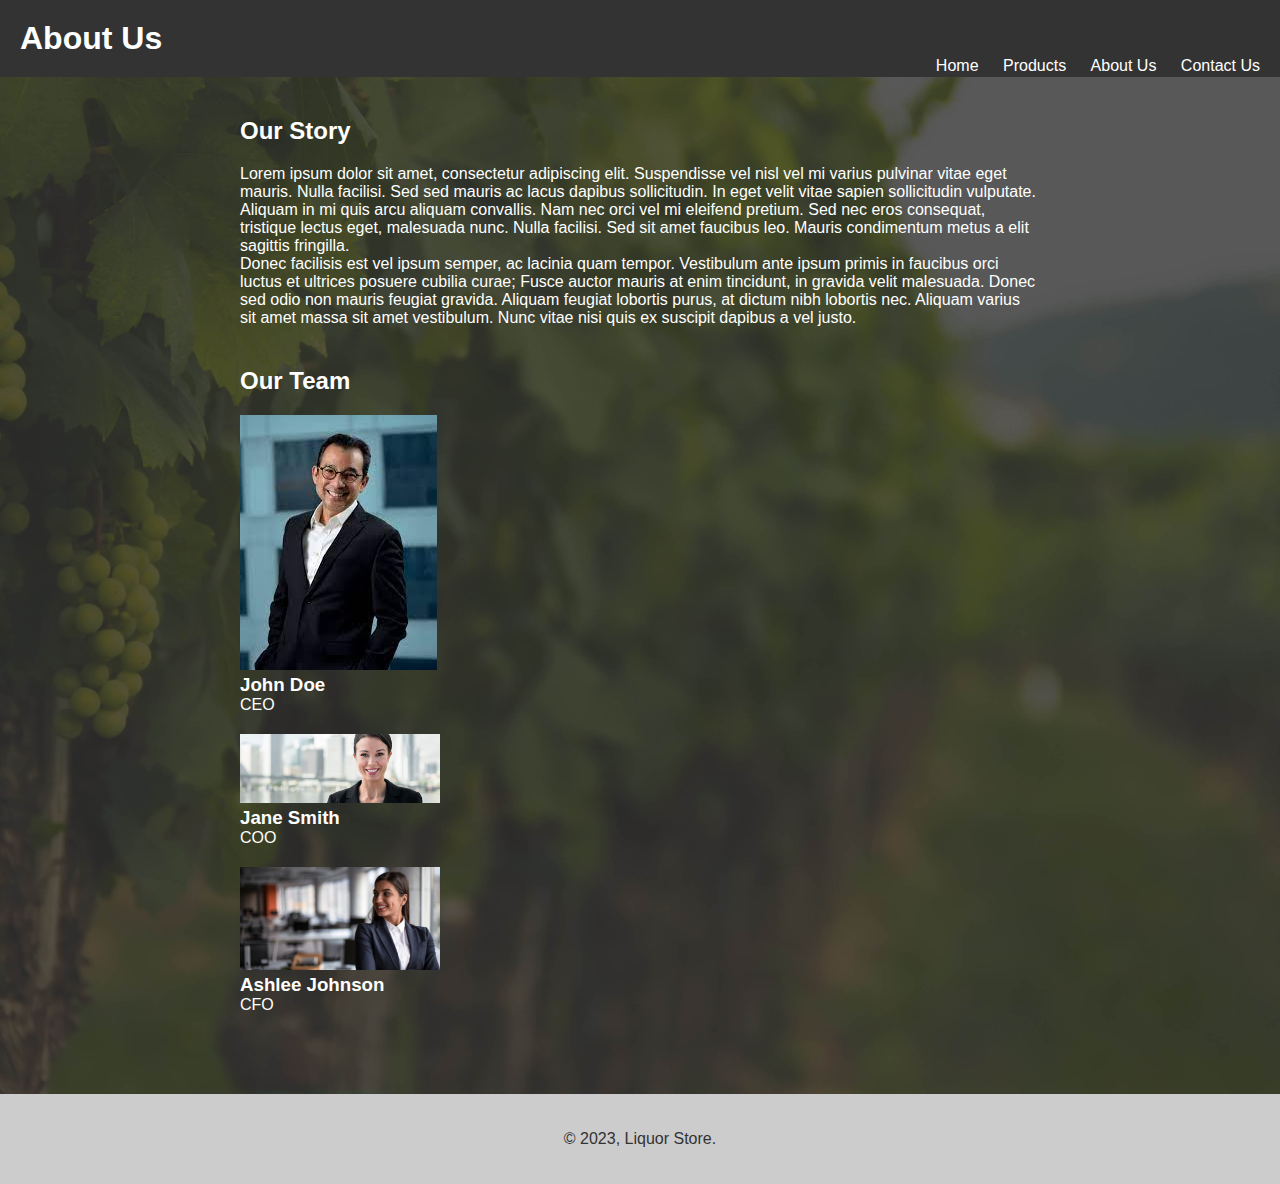
<file: about us.html>
<!DOCTYPE html>
<html>
<head>
	<title>About Us</title>
	<meta charset="UTF-8">
	<meta name="viewport" content="width=device-width, initial-scale=1.0">
	<link rel="stylesheet" href="about us.css">
</head>
<body>
	<header>
		<h1>About Us</h1>
		<nav>
			<ul>
				<li><a href="html.index.html">Home</a></li>
				<li><a href="products.html">Products</a></li>
                <li><a href="about us.html">About Us</a></li>
				<li><a href="contact us.html">Contact Us</a></li>
			</ul>
		</nav>
	</header>
	
	<main>
		<section>
			<h2>Our Story</h2>
			<p>Lorem ipsum dolor sit amet, consectetur adipiscing elit. Suspendisse vel nisl vel mi varius pulvinar vitae eget mauris. Nulla facilisi. Sed sed mauris ac lacus dapibus sollicitudin. In eget velit vitae sapien sollicitudin vulputate. Aliquam in mi quis arcu aliquam convallis. Nam nec orci vel mi eleifend pretium. Sed nec eros consequat, tristique lectus eget, malesuada nunc. Nulla facilisi. Sed sit amet faucibus leo. Mauris condimentum metus a elit sagittis fringilla. </p>
			<p>Donec facilisis est vel ipsum semper, ac lacinia quam tempor. Vestibulum ante ipsum primis in faucibus orci luctus et ultrices posuere cubilia curae; Fusce auctor mauris at enim tincidunt, in gravida velit malesuada. Donec sed odio non mauris feugiat gravida. Aliquam feugiat lobortis purus, at dictum nibh lobortis nec. Aliquam varius sit amet massa sit amet vestibulum. Nunc vitae nisi quis ex suscipit dapibus a vel justo. </p>
		</section>
		
		<section>
			<h2>Our Team</h2>
			<ul>
				<li>
					<img src="Image/download .ceo.jpg" alt="Team member 1">
					<h3>John Doe</h3>
					<p>CEO</p>
				</li>
				<li>
					<img src="Image/member COO.jpg" alt="Team member 2">
					<h3>Jane Smith</h3>
					<p>COO</p>
				</li>
				<li>
					<img src="Image/how to become a cfo - opt.jpg" alt="Team member 3">
					<h3>Ashlee Johnson</h3>
					<p>CFO</p>
				</li>
			</ul>
		</section>
	</main>
	
	<footer>
		<p>&copy; 2023, Liquor Store.</p>
	</footer>
</body>
</html>
</file>
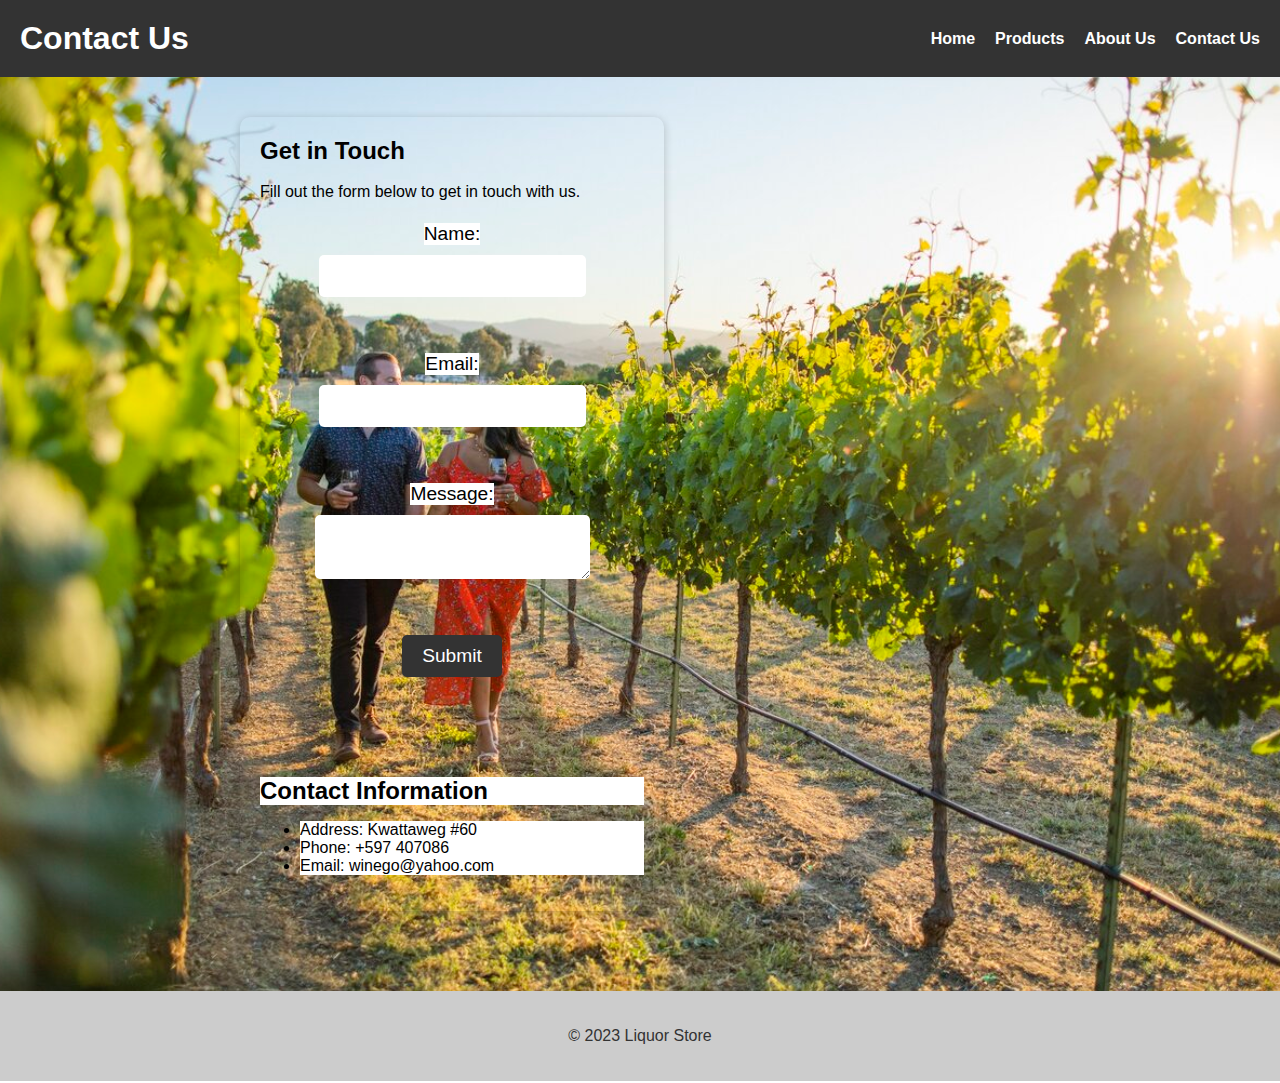
<file: contact us.html>
<!DOCTYPE html>
<html>
<head>
	<title>Contact Us</title>
    <meta charset="UTF-8">
	<meta name="viewport" content="width=device-width, initial-scale=1.0">
	<link rel="stylesheet" href="contact us.css">
</head>
<body>
	<header>
		<h1>Contact Us</h1>
		<nav>
			<ul>
				<li><a href="html.index.html">Home</a></li>
                <li><a href="products.html">Products</a></li>
                <li><a href="about us.html">About Us</a></li>
                <li><a href="contact us.html">Contact Us</a></li>
			</ul>
		</nav>
	</header>
	<main>
		<section>
			<h2>Get in Touch</h2>
			<p>Fill out the form below to get in touch with us.</p>
			<form>
				<label for="name" class="highlight">Name:</label>
				<input type="text" id="name" name="name"><br><br>
				<label for="email" class="highlight">Email:</label>
				<input type="email" id="email" name="email"><br><br>
				<label for="message" class="highlight">Message:</label>
				<textarea id="message" name="message"></textarea><br><br>
				<input type="submit" value="Submit">
			</form>
		</section>
		<section>
			<h2 class="highlight">Contact Information</h2>
			<ul>
				<li class="highlight">Address: Kwattaweg #60</li>
				<li class="highlight">Phone: +597 407086</li>
				<li class="highlight">Email: winego@yahoo.com</li>
            
			</ul>
		</section>
	</main>
	<footer>
		<p>&copy; 2023 Liquor Store</p>
	</footer>
</body>
</html>
</file>
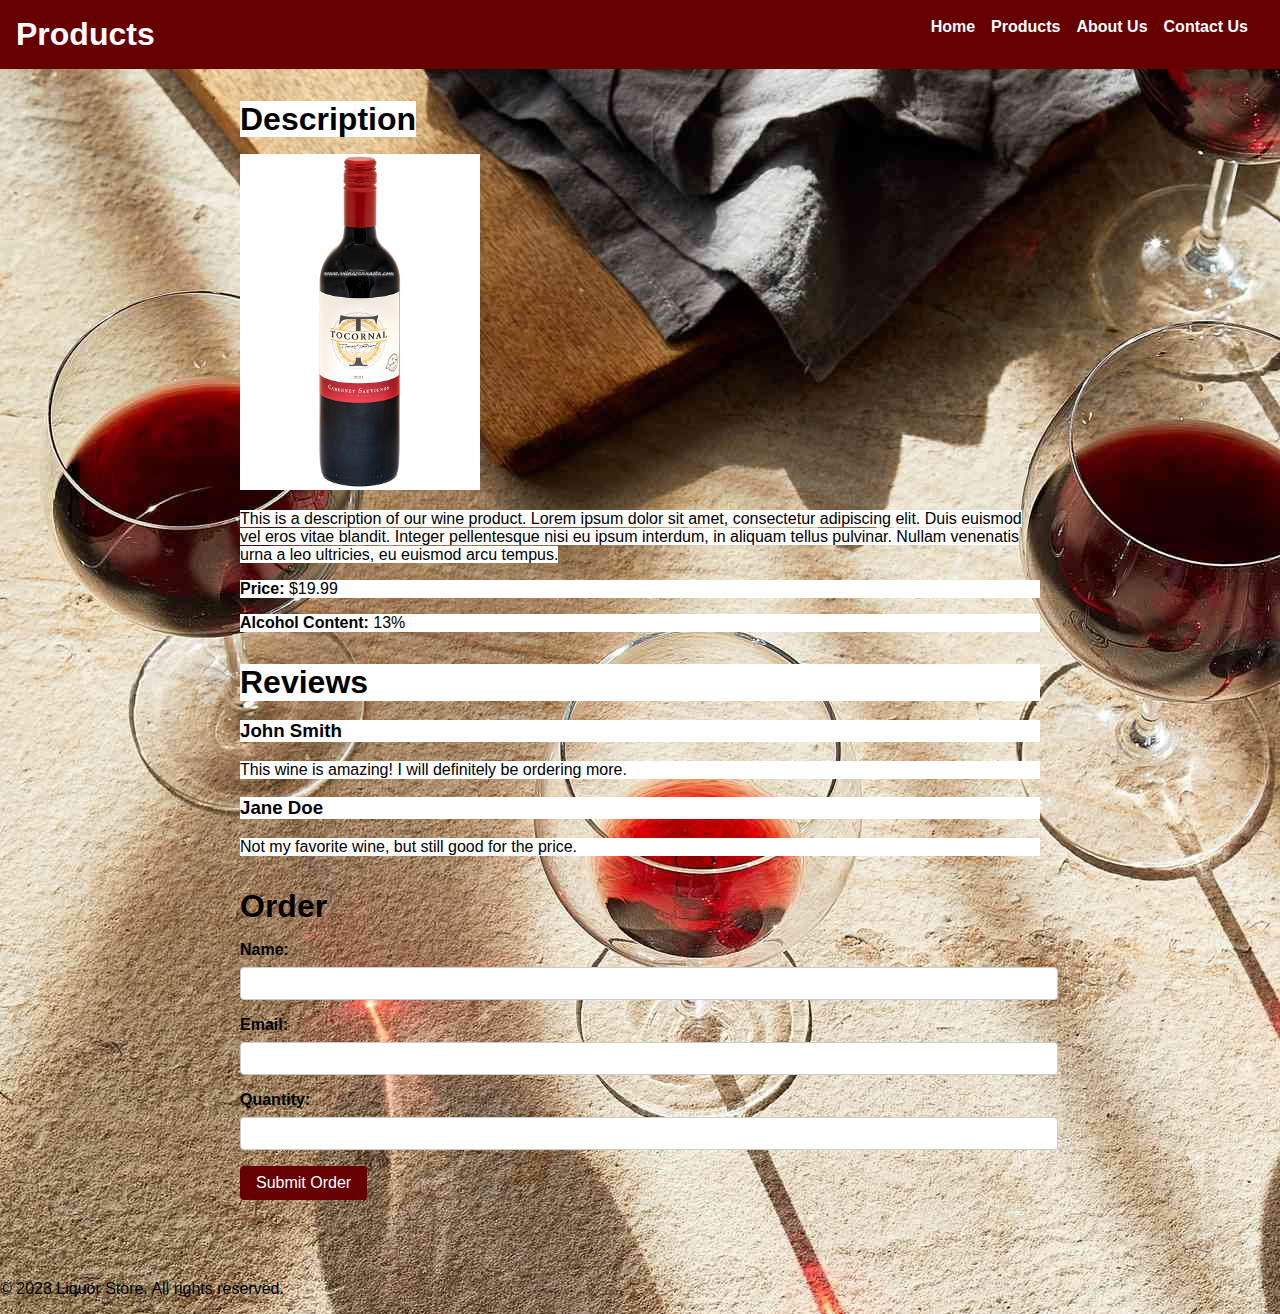
<file: products.html>
<!DOCTYPE html>
<html>
  <head>
    <title>Products</title>
    <link rel="stylesheet" href="products.css">
  </head>
  <body>
    <header>
      <h1>Products</h1>
      <nav>
        <ul>
            <li><a href="html.index.html">Home</a></li>
            <li><a href="products.html">Products</a></li>
            <li><a href="about us.html">About Us</a></li>
            <li><a href="contact us.html">Contact Us</a></li>
        </ul>
        </ul>
      </nav>
    </header>
    
    <main>
      <section id="description">
        <h2><span class="highlight">Description</span></h2>
        <img src="Image/1674465449-conosurtocornalcabernetsauvignon75-2021web.jpg" alt="Wine Bottle">
        <p><span class="highlight">This is a description of our wine product. Lorem ipsum dolor sit amet, consectetur adipiscing elit. Duis euismod vel eros vitae blandit. Integer pellentesque nisi eu ipsum interdum, in aliquam tellus pulvinar. Nullam venenatis urna a leo ultricies, eu euismod arcu tempus.</span></p>
        <p class="highlight"class="highlight"><strong>Price:</strong> $19.99</p>
        <p class="highlight"><strong>Alcohol Content:</strong> 13%</span></p>
      </section>
      
      <section id="reviews">
        <h2 class="highlight">Reviews</h2>
        <ul>
          <li>
            <h3 class="highlight">John Smith</h3>
            <p class="highlight">This wine is amazing! I will definitely be ordering more.</p>
          </li>
          <li>
            <h3 class="highlight">Jane Doe</h3>
            <p class="highlight">Not my favorite wine, but still good for the price.</p>
          </li>
        </ul>
      </section>
      
      <section id="order">
        <h2>Order</h2>
        <form action="submit-order.php" method="post">
          <label for="name">Name:</label>
          <input type="text" id="name" name="name" required>
          <label for="email">Email:</label>
          <input type="email" id="email" name="email" required>
          <label for="quantity">Quantity:</label>
          <input type="number" id="quantity" name="quantity" min="1" max="10" required>
          <button type="submit">Submit Order</button>
        </form>
      </section>
    </main>
    
    <footer>
      <p>&copy; 2023 Liquor Store. All rights reserved.</p>
    </footer>
  </body>
</html>
</file>
<file: about us.css>
header {
	background-color: #333;
	color: #fff;
	padding: 20px;
}
body {
    font-family: Arial, sans-serif;
    font-size: 16px;
    margin: 0;
    background-image: url("Image/background\ pic.jpeg");
    background-size: cover;
    background-position: center;
    color: white;
}

header h1 {
	margin: 0;
}

header nav {
	float: right;
}

header nav ul {
	margin: 0;
	padding: 0;
	list-style: none;
}

header nav li {
	display: inline-block;
	margin-left: 20px;
}

header nav a {
	color: #fff;
	text-decoration: none;
}

/* Styles for main section */
main {
	max-width: 800px;
	margin: 0 auto;
	padding: 40px 20px;
}

section {
	margin-bottom: 40px;
}

section h2 {
	margin-top: 0;
}

section ul {
	margin: 0;
	padding: 0;
	list-style: none;
}

section li {
	margin-bottom: 20px;
}

section img {
	max-width: 200px;
	height: auto;
	margin-right: 20px;
	float: none;
}

section h3 {
	margin: 0;
}

section p {
	margin: 0;
}

/* Styles for footer */
footer {
	background-color: #ccc;
	color: #333;
	padding: 20px;
	text-align: center;
}
</file>
<file: contact us.css>
header {
	background-color: #333;
	color: #fff;
	padding: 20px;
	display: flex;
	justify-content: space-between;
	align-items: center;
}
body {
    font-family: Arial, sans-serif;
    font-size: 16px;
    margin: 0;
    background-image: url("Image/MorganHill_413_Wine.jpg");
    background-size: cover;
    background-position: center;
    color: black;
}
.highlight {
    background-color: white;
  }

header h1 {
	margin: 0;
	font-size: 2rem;
}

header nav {
	display: flex;
}

header nav ul {
	margin: 0;
	padding: 0;
	list-style: none;
	display: flex;
}

header nav li {
	margin-left: 20px;
}

header nav a {
	color: #fff;
	text-decoration: none;
	font-weight: bold;
}

/* Styles for main section */
main {
	max-width: 800px;
	margin: 0 auto;
	padding: 40px 20px;
	display: flex;
	flex-wrap: wrap;
	justify-content: space-between;
}

section {
	width: 48%;
	margin-bottom: 40px;
	padding: 20px;
	border-radius: 10px;
	box-shadow: 0px 2px 10px rgba(0, 0, 0, 0.2);
}

section h2 {
	margin-top: 0;
	font-size: 1.5rem;
	margin-bottom: 10px;
}

section p {
	margin-bottom: 20px;
	line-height: 1.4;
}

form {
	display: flex;
	flex-direction: column;
	align-items: center;
}

label {
	font-size: 1.2rem;
	margin-bottom: 10px;
}

input,
textarea {
	padding: 10px;
	border-radius: 5px;
	border: none;
	margin-bottom: 20px;
	font-size: 1.2rem;
}

input[type="submit"] {
	background-color: #333;
	color: #fff;
	padding: 10px 20px;
	border-radius: 5px;
	border: none;
	cursor: pointer;
	transition: background-color 0.3s ease;
}

input[type="submit"]:hover {
	background-color: #555;
}

/* Styles for footer */
footer {
	background-color: #ccc;
	color: #333;
	padding: 20px;
	text-align: center;
}
</file>
<file: products.css>
body {
    font-family: sans-serif;
    margin: 0;
    padding: 0;
    background-image: url(Image/wine-red-0419-01-7003104-2b1cfbe5b3054afdbf1b0415c03ddbc2.jpg);
    background-position: fixed;
    color: black;
  }

  /* Header styles */
  header {
    background-color: #660000;
    color: white;
    display: flex;
    justify-content: space-between;
    align-items: center;
    padding: 1rem;
  }
  .highlight {
    background-color: white;
  }
  h1 {
    margin: 0;
  }
  
  nav ul {
    display: flex;
    list-style: none;
    margin: 0;
    padding: 0;
  }
  
  nav li {
    margin-right: 1rem;
  }
  
  nav a {
    color: white;
    text-decoration: none;
    font-weight: bold;
  }
  
  nav a:hover {
    text-decoration: underline;
  }
  
  /* Main styles */
  main {
    max-width: 800px;
    margin: 0 auto;
    padding: 2rem;
  }
  
  section {
    margin-bottom: 2rem;
  }
  
  h2 {
    font-size: 2rem;
    margin-top: 0;
    margin-bottom: 1rem;
  }
  
  img {
    max-width: 30%;
  }
  
  ul {
    list-style: none;
    margin: 0;
    padding: 0;
  }
  
  li {
    margin-bottom: 1rem;
  }
  
  label {
    display: block;
    margin-bottom: 0.5rem;
    font-weight: bold;
  }
  
  input[type="text"],
  input[type="email"],
  input[type="number"] {
    padding: 0.5rem;
    border-radius: 4px;
    border: 1px solid #ccc;
    width: 100%;
    margin-bottom: 1rem;
  }
  
  button[type="submit"] {
    background-color: #660000;
    color: white;
    padding: 0.5rem 1rem;
    border: none;
    border-radius: 4px;
    font-size: 1rem;
    cursor: pointer;
  }
  
  button[type="submit"]:hover {
    background-color: #8b0000;
  }
</file>
